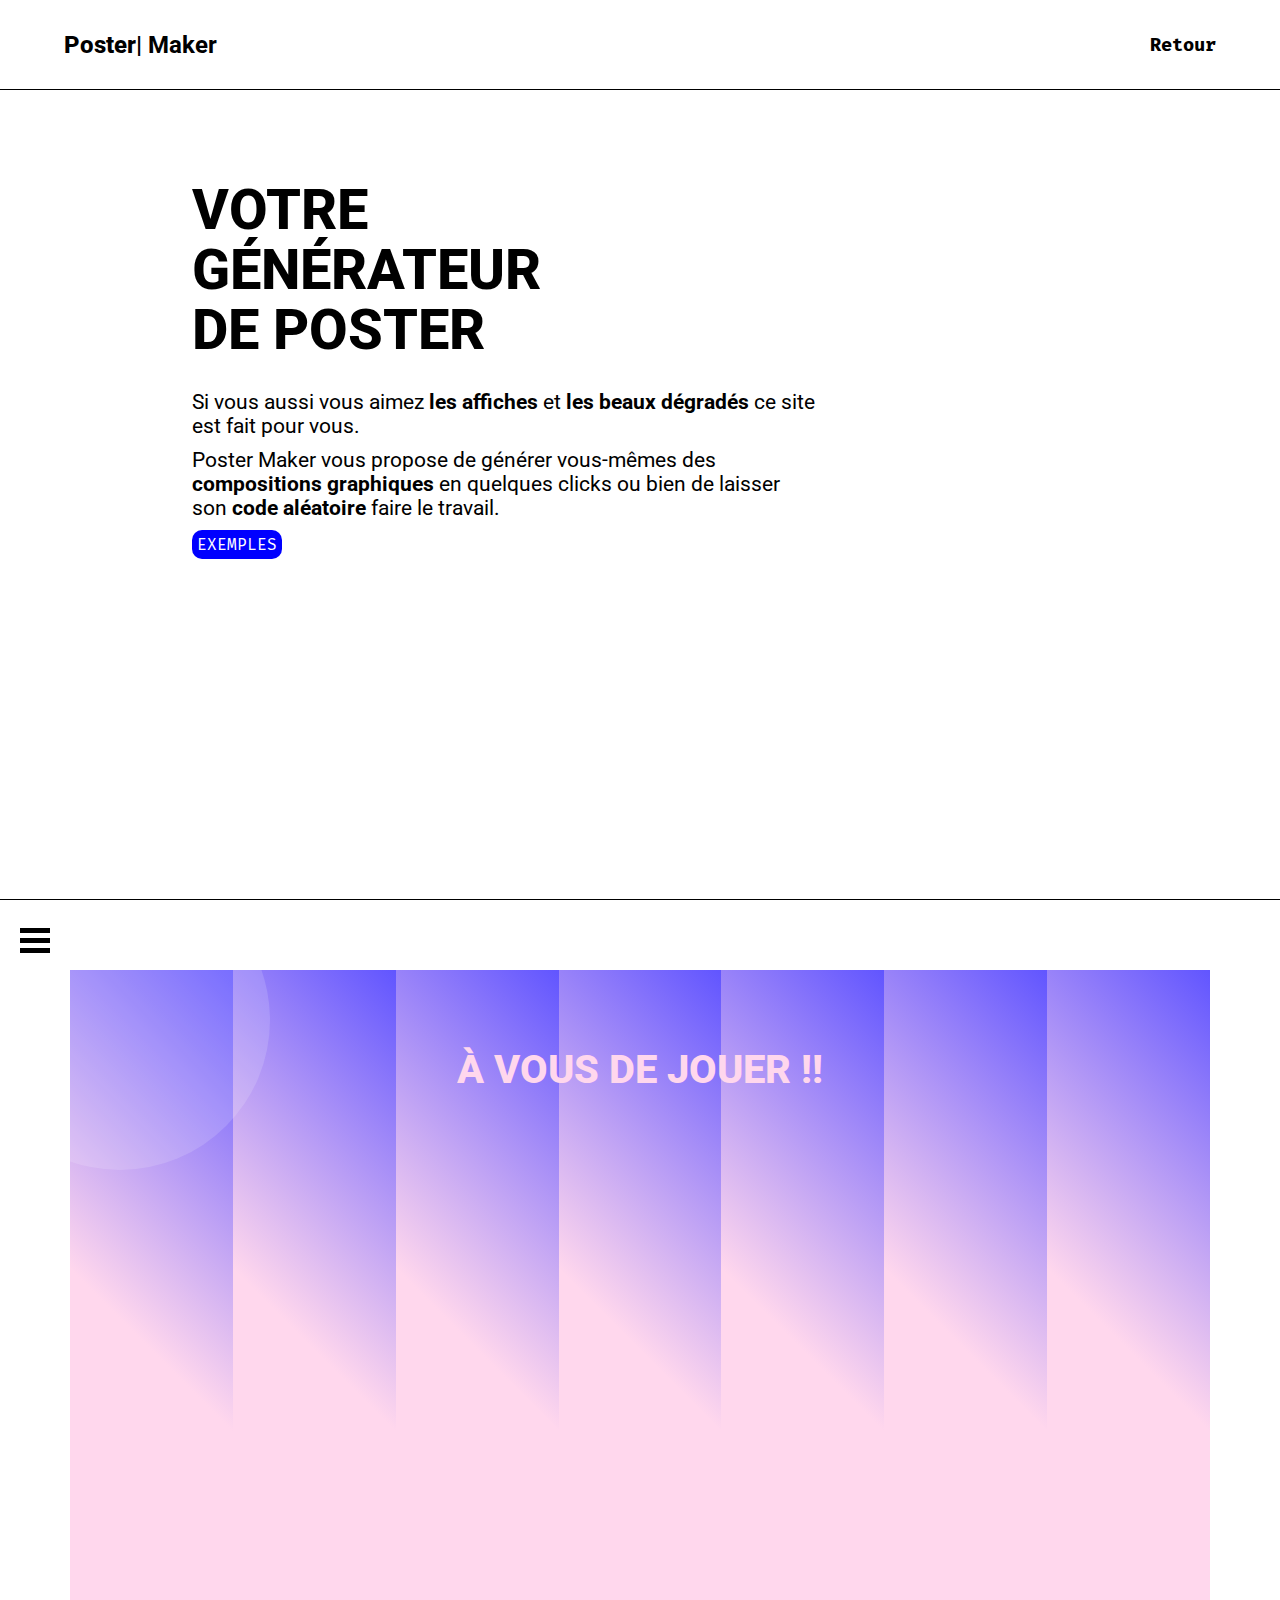
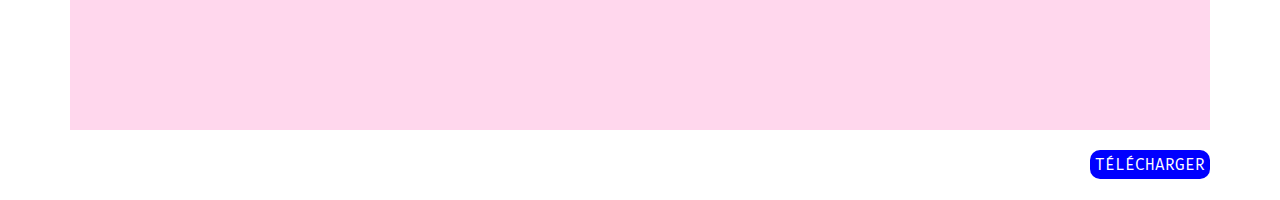
<file: index.html>
<!DOCTYPE html>
<html lang="fr">

<head>
  <!-- Global site tag (gtag.js) - Google Analytics -->
<script async src="https://www.googletagmanager.com/gtag/js?id=UA-131920153-1"></script>
<script>
  window.dataLayer = window.dataLayer || [];
  function gtag(){dataLayer.push(arguments);}
  gtag('js', new Date());

  gtag('config', 'UA-131920153-1');
</script>

    <meta charset="UTF-8">
    <meta name="viewport" content="width=device-width, initial-scale=1.0">
    <meta http-equiv="X-UA-Compatible" content="ie=edge">
    <title>Final Poster|Maker</title>
    <link rel="stylesheet" href="css/main.css" type="text/css">
    <link href="https://fonts.googleapis.com/css?family=Fira+Mono|Roboto:300,400,400i,700,700i" rel="stylesheet">
</head>

<body>
    <header>
        <nav>
            <a href="#"><h2>Poster|
                <span>Maker</span>
            </h2></a> 
            <a href="http://www.timothejoubert.com/"><h3>Retour</h3></a> 
        </nav>
    </header>

    <main>

        <section id="presentation">
            <div class="container-presentation">
                <h1>Votre générateur de poster</h1>
                <h4>Si vous aussi vous aimez <span> les affiches</span> et <span>les beaux dégradés</span> ce site est fait pour vous.</h4>
                <h4>Poster Maker vous propose de générer vous-mêmes des <span> compositions graphiques </span> en quelques clicks ou bien de laisser son <span>code aléatoire</span> faire le travail.</h4>
                <button id="btn-exemple">Exemples</button>
            </div>
            <div id="exemple">
                <img src="poster1.jpg" alt="">
                <img src="poster2.jpg" alt="">
                <img src="poster3.jpg" alt="">
            </div>
        </section>

        <aside>
            <h2>Paramètres</h2>
            <ul>

                <!--div class="param bgColor">
                    <h3>Background</h3>
                    <input type="radio" name="bgColor" onclick="activeBg()" value="yes">Oui
                    <input type="radio" name="bgColor" onclick="desactBg()" value="no" checked="checked">Non
                    
                    <li>Couleur :
                        <select name="fond" id="couleurFond" onchange='backgroundColor()'>
                            <option selected disabled>Choose a color </option>
                            <option value="white">blanc</option>
                            <option value="blue">bleu</option>
                            <option value="lightgrey">gris</option>
                            <option value="black" selected="selected">noir</option>
                        </select> 
                    </li>
                </div-->

                <div class="param grille">
                    <h3>Grille</h3>
                    <li>Colonnes :
                        <div>
                            <span id="afficherColumn"></span>
                            <input type="range" min="1" max="50" value="5" class="slider" id="sliderColonne" >
                            <!--textarea onchange="changeGrille()" id="containerColumn" name="nb_column" value="choisissez un nombre" accesskey="s"></textarea-->
                        </div>
                    </li>
                    <li>Lignes :
                        <div>
                            <span id="afficherRow"></span>
                            <input type="range" min="1" max="50" value="5" class="slider" id="sliderRow">
                            <!--textarea onchange="changeGrille()" id="containerRow" name="nb_row" value="choisissez un nombre"></textarea-->
                        </div>
                    </li>
                </div>
                
                <div class="param degrade">
                        <h3>Dégradé</h3>
                        <li>Couleurs: 
                            <input class="jscolor" onchange="color1(this.jscolor)" value="white" style="width:50px">
                            <select name="opacityColor" id="opacityColor" onchange='opacityColor()'>
                                <option value="0%" selected="selected">0%</option>
                                <option value="35%">35%</option>
                                <option value="50%">50%</option>
                                <option value="75%">75%</option>
                                <option value="100%">100%</option>
                            </select> 
                            <input class="jscolor" onchange="color2(this.jscolor)" value="white" style="width:50px">
                            <select name="opacityColor" id="opacityColor2" onchange='opacityColor2()'>
                                <option value="100%" selected="selected" >100%</option>
                                <option value="75%">75%</option>
                                <option value="50%">50%</option>
                                <option value="35%">35%</option>
                                <option value="0%" >0%</option>
                            </select> 
                        </li>
                        <li>Type:
                            <div>
                                <input type="radio" name="degrade" value="linear" checked onclick="gradientDirection('linear')">Linéaire<br>
                            </div>
                            <div>
                                <input type="radio" name="degrade" value="radial" onclick="gradientDirection('radial')">Radial<br>
                            </div>
                        </li>
                        <li class="inclinaison">Inclinaison:
                            <span id="afficherInclinaison"></span>
                            <input type="range" min="0" max="360" value="45" class="slider" id="sliderInclinaison" >
                        </li>
                    </div>

                <div class="param border">
                    <h3>Bordure</h3>
                        <input type="radio" name="addDegrade" value="yes" id="activeDegrade">Oui
                        <input type="radio" name="addDegrade" value="no" id="desacDegrade" checked="checked">Non
                    <li>
                        <div>Épaisseur:
                            <textarea id="widthBorder" name="epaisseurBorder" placeholder="5"></textarea>
                        </div>
                        <div>Couleur:
                            <input class="jscolor" onchange="colorBorder(this.jscolor)" value="000" style="width:50px">
                        </div>
                    </li>
                </div>

                <div class="param forme">
                    <h3>Forme</h3>
                    <input type="radio" name="actForme" value="yes" onclick="activeForme()">Oui
                    <input type="radio" name="actForme" value="no" onclick="desacForme()" checked="checked">Non
                    <li>Forme :
                        <select name="forme" id="shape" onclick="addShape()">
                            <option value="none" selected>none</option>
                            <option value="circle">cercle</option>
                            <option value="square">carré</option>
                            <option value="line">ligne</option>
                        </select>
                    </li>  
                    <li>Couleur de la forme:
                        <input class="jscolor" onchange="shapeColor(this.jscolor)" value="white" style="width:75px">
                    </li> 
                    <li>Déplacement x:
                        <input type="range" min="0" max="60" value="0" id="sliderX">
                    </li>
                    <li>Déplacement y: 
                        <input type="range" min="0" max="60" value="0" id="sliderY">
                    </li>
                    <li>Scale: 
                        <input type="range" min="0" max="50" value="25" id="sliderScale">
                    </li>
                    <li>Rotate: 
                        <input type="range" min="0" max="90" value="0" id="sliderRotate">
                    </li>
                    <li>Opacité de la forme: 
                        <div>
                            <span id="demo"></span>
                            <input type="range" min="0" max="100" value="100" class="slider" id="myRange">
                        </div>
                    </li>
                </div>

                <div class="param texte">
                    <h3>Texte</h3>
                    <input type="radio" name="actTxt" value="yes" onclick="activeTxt()">Oui
                    <input type="radio" name="actTxt" value="no" onclick="desacTxt()" checked="checked">Non
                    <li>Votre texte:
                        <textarea id="msg" name="user_message" style="width:70%;" value="N'ayez pas peur...">Faites votre poster !</textarea>
                    </li>   
                    <li>
                        <div>Couleur:
                            <input class="jscolor" onchange="txtColor(this.jscolor)" value="000" style="width:75px">
                        </div>
                        <div>Opacité: 
                            <span id="writeOpacityTxt"></span>
                            <input type="range" min="0" max="100" value="100" class="slider" id="rangeTxtOpacity">
                        </div>
                    </li> 
                    <li>
                        <div>Taille: 
                            <span id="AfficherTaille"></span>
                            <input type="range" min="0" max="200" value="30" class="slider" id="rangeTailleTxt">
                        </div>
                    </li>
                    <li>Déplacement x:
                        <input type="range" min="0" max="100" value="0" id="sliderTxtX">
                    </li>
                    <li>Déplacement y: 
                        <input type="range" min="0" max="100" value="0" id="sliderTxtY">
                    </li>
                    <li>Rotate: 
                        <input type="range" min="0" max="360" value="0" id="sliderTxtRotate">
                    </li>
                </div>

                <button id="refresh-but" onclick="random()">Random</button>
                <!--button id="capture">capture</button-->
                
            </ul>
        </aside>


        <section id="container-poster">

            <div class="burgWrapper">
                <div class="burg"></div>
            </div>

            <div id="final">
                <div id="grille"></div>
            </div>
            <button id="download">Télécharger</button>

        </section>

    </main>


    <script src="js/jquery-3.3.1.min.js"></script>

    <script src="js/FileSaver.min.js"></script>
    <script src="js/dom-to-image.min.js"></script>

    <script src="js/jscolor.js"></script>
    <script src="js/poster.js"></script>


    <script>
        $('#exemple').hide();
        //ouvrir exemple
        $( "#btn-exemple" ).click(function() {
            $( "#exemple" ).slideToggle();
            $( "#btn-exemple" ).toggleClass("change-btn");
        });

    //ouvrir les parametres
    $('.burgWrapper').bind('click', function(){
        $('.burg').toggleClass('activeBurg');
        $('aside').toggleClass('open-aside');

        setTimeout(function() {
            $('aside').toggleClass('width-aside');
        }, 300); 

        setTimeout(function() {
            $('aside ul, aside h2').toggleClass('opacity');
        }, 700); 
    })

    //cacher les li de base
    var element = $('.param li');
    //element.hide();

    /*
    $("div.param h3").click(function() {

        element.slideToggle();
        
        //$(this).find("li").slideToggle();

        //var parent = $(this).parent().get(0);
        //parent.children("li").slideToggle();

    });
*/
</script>

</body>

</html>
</file>
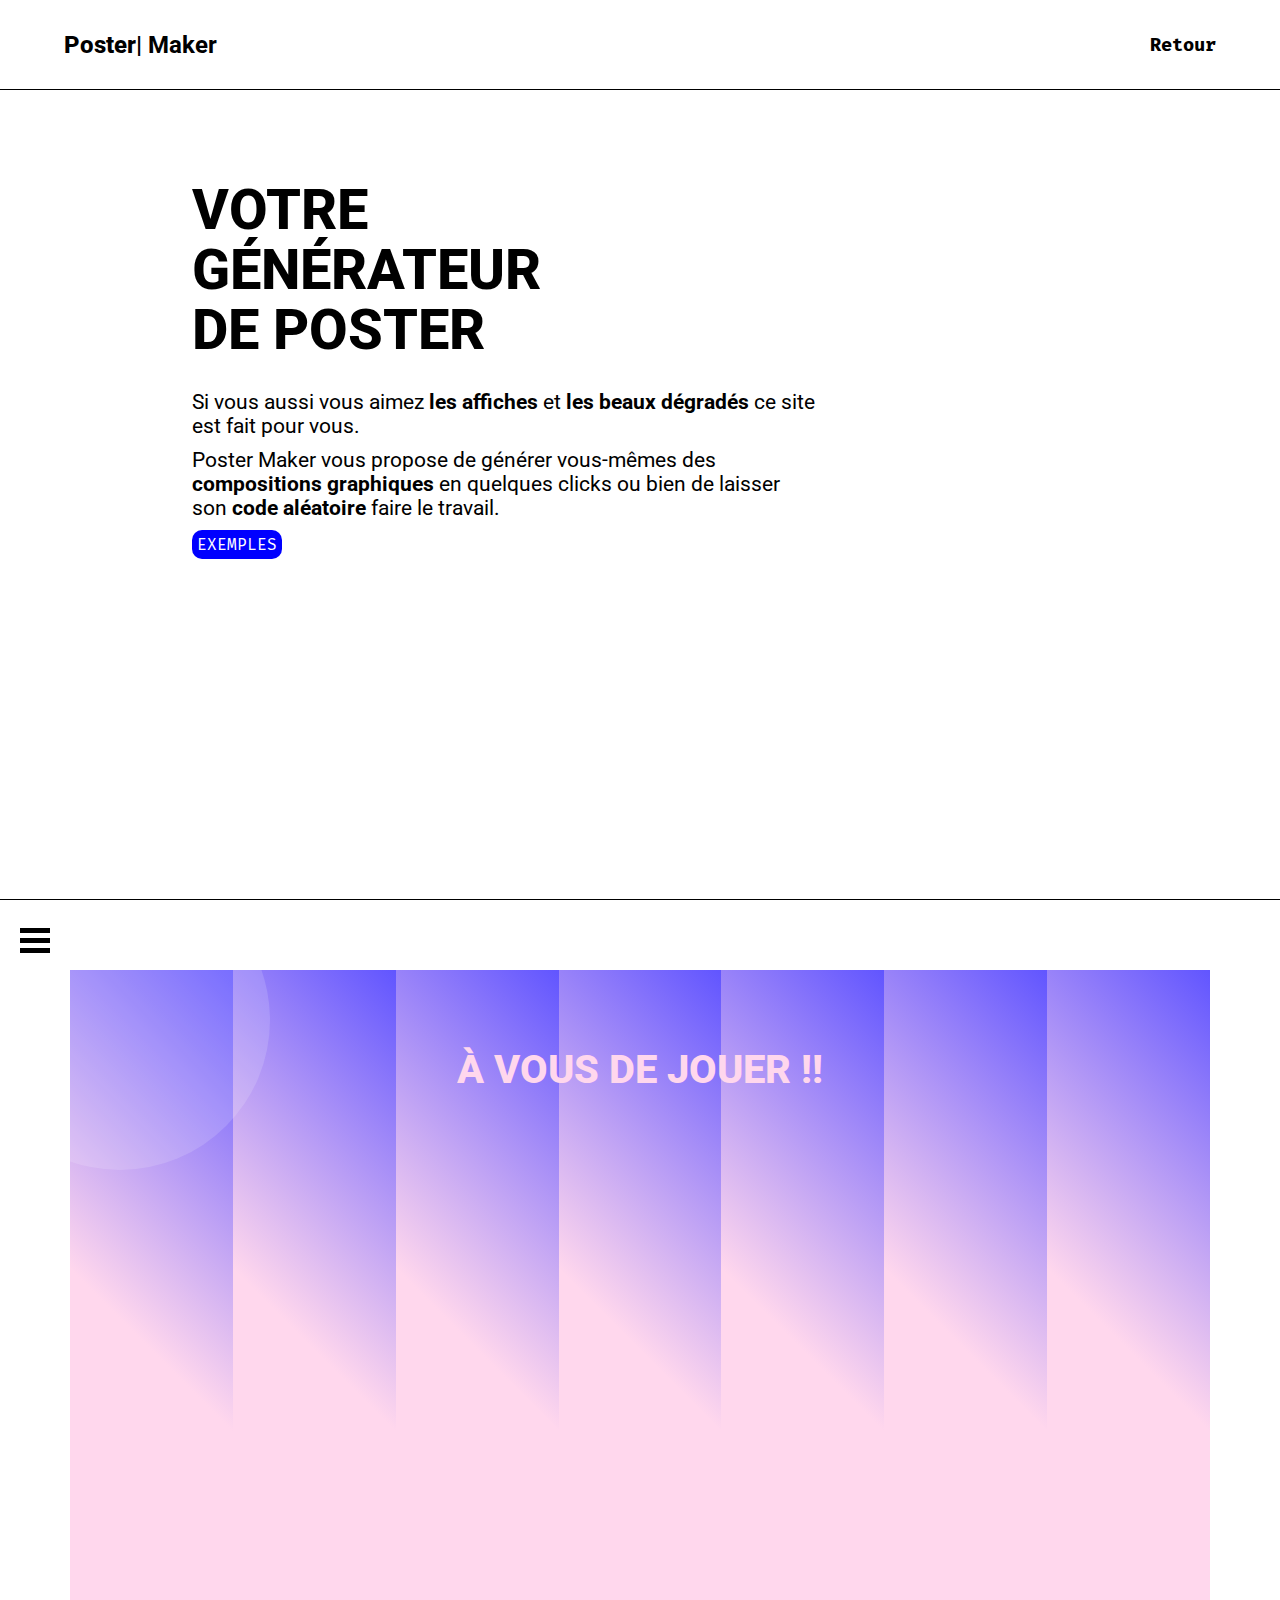
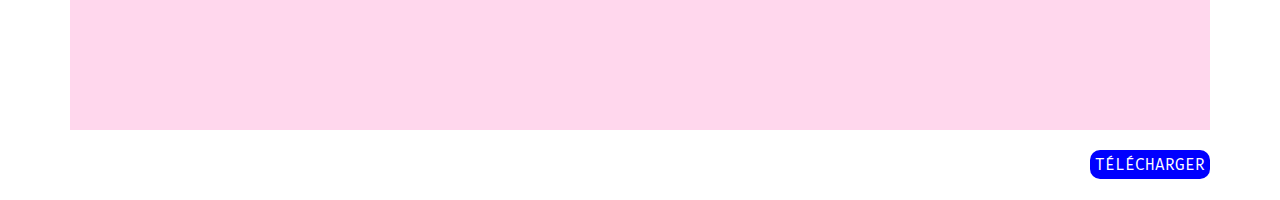
<file: poster.html>
<!DOCTYPE html>
<html lang="fr">

<head>
  <!-- Global site tag (gtag.js) - Google Analytics -->
<script async src="https://www.googletagmanager.com/gtag/js?id=UA-131920153-1"></script>
<script>
  window.dataLayer = window.dataLayer || [];
  function gtag(){dataLayer.push(arguments);}
  gtag('js', new Date());

  gtag('config', 'UA-131920153-1');
</script>

    <meta charset="UTF-8">
    <meta name="viewport" content="width=device-width, initial-scale=1.0">
    <meta http-equiv="X-UA-Compatible" content="ie=edge">
    <title>Final Poster|Maker</title>
    <link rel="stylesheet" href="css/main.css" type="text/css">
    <link href="https://fonts.googleapis.com/css?family=Fira+Mono|Roboto:300,400,400i,700,700i" rel="stylesheet">
</head>

<body>
    <header>
        <nav>
            <a href="#"><h2>Poster|
                <span>Maker</span>
            </h2></a> 
            <a href="http://www.timothejoubert.com/"><h3>Retour</h3></a> 
        </nav>
    </header>

    <main>

        <section id="presentation">
            <div class="container-presentation">
                <h1>Votre générateur de poster</h1>
                <h4>Si vous aussi vous aimez <span> les affiches</span> et <span>les beaux dégradés</span> ce site est fait pour vous.</h4>
                <h4>Poster Maker vous propose de générer vous-mêmes des <span> compositions graphiques </span> en quelques clicks ou bien de laisser son <span>code aléatoire</span> faire le travail.</h4>
                <button id="btn-exemple">Exemples</button>
            </div>
            <div id="exemple">
                <img src="poster1.jpg" alt="">
                <img src="poster2.jpg" alt="">
                <img src="poster3.jpg" alt="">
            </div>
        </section>

        <aside>
            <h2>Paramètres</h2>
            <ul>

                <!--div class="param bgColor">
                    <h3>Background</h3>
                    <input type="radio" name="bgColor" onclick="activeBg()" value="yes">Oui
                    <input type="radio" name="bgColor" onclick="desactBg()" value="no" checked="checked">Non
                    
                    <li>Couleur :
                        <select name="fond" id="couleurFond" onchange='backgroundColor()'>
                            <option selected disabled>Choose a color </option>
                            <option value="white">blanc</option>
                            <option value="blue">bleu</option>
                            <option value="lightgrey">gris</option>
                            <option value="black" selected="selected">noir</option>
                        </select> 
                    </li>
                </div-->

                <div class="param grille">
                    <h3>Grille</h3>
                    <li>Colonnes :
                        <div>
                            <span id="afficherColumn"></span>
                            <input type="range" min="1" max="50" value="5" class="slider" id="sliderColonne" >
                            <!--textarea onchange="changeGrille()" id="containerColumn" name="nb_column" value="choisissez un nombre" accesskey="s"></textarea-->
                        </div>
                    </li>
                    <li>Lignes :
                        <div>
                            <span id="afficherRow"></span>
                            <input type="range" min="1" max="50" value="5" class="slider" id="sliderRow">
                            <!--textarea onchange="changeGrille()" id="containerRow" name="nb_row" value="choisissez un nombre"></textarea-->
                        </div>
                    </li>
                </div>
                
                <div class="param degrade">
                        <h3>Dégradé</h3>
                        <li>Couleurs: 
                            <input class="jscolor" onchange="color1(this.jscolor)" value="white" style="width:50px">
                            <select name="opacityColor" id="opacityColor" onchange='opacityColor()'>
                                <option value="0%" selected="selected">0%</option>
                                <option value="35%">35%</option>
                                <option value="50%">50%</option>
                                <option value="75%">75%</option>
                                <option value="100%">100%</option>
                            </select> 
                            <input class="jscolor" onchange="color2(this.jscolor)" value="white" style="width:50px">
                            <select name="opacityColor" id="opacityColor2" onchange='opacityColor2()'>
                                <option value="100%" selected="selected" >100%</option>
                                <option value="75%">75%</option>
                                <option value="50%">50%</option>
                                <option value="35%">35%</option>
                                <option value="0%" >0%</option>
                            </select> 
                        </li>
                        <li>Type:
                            <div>
                                <input type="radio" name="degrade" value="linear" checked onclick="gradientDirection('linear')">Linéaire<br>
                            </div>
                            <div>
                                <input type="radio" name="degrade" value="radial" onclick="gradientDirection('radial')">Radial<br>
                            </div>
                        </li>
                        <li class="inclinaison">Inclinaison:
                            <span id="afficherInclinaison"></span>
                            <input type="range" min="0" max="360" value="45" class="slider" id="sliderInclinaison" >
                        </li>
                    </div>

                <div class="param border">
                    <h3>Bordure</h3>
                        <input type="radio" name="addDegrade" value="yes" id="activeDegrade">Oui
                        <input type="radio" name="addDegrade" value="no" id="desacDegrade" checked="checked">Non
                    <li>
                        <div>Épaisseur:
                            <textarea id="widthBorder" name="epaisseurBorder" placeholder="5"></textarea>
                        </div>
                        <div>Couleur:
                            <input class="jscolor" onchange="colorBorder(this.jscolor)" value="000" style="width:50px">
                        </div>
                    </li>
                </div>

                <div class="param forme">
                    <h3>Forme</h3>
                    <input type="radio" name="actForme" value="yes" onclick="activeForme()">Oui
                    <input type="radio" name="actForme" value="no" onclick="desacForme()" checked="checked">Non
                    <li>Forme :
                        <select name="forme" id="shape" onclick="addShape()">
                            <option value="none" selected>none</option>
                            <option value="circle">cercle</option>
                            <option value="square">carré</option>
                            <option value="line">ligne</option>
                        </select>
                    </li>  
                    <li>Couleur de la forme:
                        <input class="jscolor" onchange="shapeColor(this.jscolor)" value="white" style="width:75px">
                    </li> 
                    <li>Déplacement x:
                        <input type="range" min="0" max="60" value="0" id="sliderX">
                    </li>
                    <li>Déplacement y: 
                        <input type="range" min="0" max="60" value="0" id="sliderY">
                    </li>
                    <li>Scale: 
                        <input type="range" min="0" max="50" value="25" id="sliderScale">
                    </li>
                    <li>Rotate: 
                        <input type="range" min="0" max="90" value="0" id="sliderRotate">
                    </li>
                    <li>Opacité de la forme: 
                        <div>
                            <span id="demo"></span>
                            <input type="range" min="0" max="100" value="100" class="slider" id="myRange">
                        </div>
                    </li>
                </div>

                <div class="param texte">
                    <h3>Texte</h3>
                    <input type="radio" name="actTxt" value="yes" onclick="activeTxt()">Oui
                    <input type="radio" name="actTxt" value="no" onclick="desacTxt()" checked="checked">Non
                    <li>Votre texte:
                        <textarea id="msg" name="user_message" style="width:70%;" value="N'ayez pas peur...">Faites votre poster !</textarea>
                    </li>   
                    <li>
                        <div>Couleur:
                            <input class="jscolor" onchange="txtColor(this.jscolor)" value="000" style="width:75px">
                        </div>
                        <div>Opacité: 
                            <span id="writeOpacityTxt"></span>
                            <input type="range" min="0" max="100" value="100" class="slider" id="rangeTxtOpacity">
                        </div>
                    </li> 
                    <li>
                        <div>Taille: 
                            <span id="AfficherTaille"></span>
                            <input type="range" min="0" max="200" value="30" class="slider" id="rangeTailleTxt">
                        </div>
                    </li>
                    <li>Déplacement x:
                        <input type="range" min="0" max="100" value="0" id="sliderTxtX">
                    </li>
                    <li>Déplacement y: 
                        <input type="range" min="0" max="100" value="0" id="sliderTxtY">
                    </li>
                    <li>Rotate: 
                        <input type="range" min="0" max="360" value="0" id="sliderTxtRotate">
                    </li>
                </div>

                <button id="refresh-but" onclick="random()">Random</button>
                <!--button id="capture">capture</button-->
                
            </ul>
        </aside>


        <section id="container-poster">

            <div class="burgWrapper">
                <div class="burg"></div>
            </div>

            <div id="final">
                <div id="grille"></div>
            </div>
            <button id="download">Télécharger</button>

        </section>

    </main>


    <script src="js/jquery-3.3.1.min.js"></script>

    <script src="js/FileSaver.min.js"></script>
    <script src="js/dom-to-image.min.js"></script>

    <script src="js/jscolor.js"></script>
    <script src="js/poster.js"></script>


    <script>
        $('#exemple').hide();
        //ouvrir exemple
        $( "#btn-exemple" ).click(function() {
            $( "#exemple" ).slideToggle();
            $( "#btn-exemple" ).toggleClass("change-btn");
        });

    //ouvrir les parametres
    $('.burgWrapper').bind('click', function(){
        $('.burg').toggleClass('activeBurg');
        $('aside').toggleClass('open-aside');

        setTimeout(function() {
            $('aside').toggleClass('width-aside');
        }, 300); 

        setTimeout(function() {
            $('aside ul, aside h2').toggleClass('opacity');
        }, 700); 
    })

    //cacher les li de base
    var element = $('.param li');
    //element.hide();

    /*
    $("div.param h3").click(function() {

        element.slideToggle();
        
        //$(this).find("li").slideToggle();

        //var parent = $(this).parent().get(0);
        //parent.children("li").slideToggle();

    });
*/
</script>

</body>

</html>
</file>
<file: css/main.css>
*{
    margin: 0;
    padding: 0;
    box-sizing: border-box;
}
body{
    font-family: 'Roboto', sans-serif;
}
cursor{
    display: none;
}
li{
    list-style: none;
    margin: 10px 0;
    text-align: center;
    display: flex;
    justify-content: space-between;
}
a{
    text-decoration: none;
    color: inherit;
}
h1{
    font-size: 3.5em;
    font-weight: 800;
    text-transform: uppercase;
}
h2{
    font-weight: 800;
}
article h2{
    text-transform: uppercase;
    font-weight: 700;
}
h3{
    font-family: 'Fira Mono', monospace;
    transition: all 300ms ease-in;
}
h4{
    font-weight: 400;
    font-size: 1.3em;
}
cursor{
    display: none;
}
span{
    font-weight: 700;
}
button{
    display: block;

    background-color: blue;
    padding: 5px;
    border: none;
    border-radius: 10px;
    color: white;
    font-size: 1em;
    font-family: 'Fira Mono', monospace; 
    text-transform: uppercase; 

}
button:hover{
    cursor: pointer;
    background-color: rgb(19, 2, 167);
}
input, textarea, select{
    margin: 0 5px;
}

/*
    typo
*/
@font-face {
    font-family: "Avara";
    src: url("../Avara-Bold.otf") format("OpenType"),
}
@font-face {
    font-family: "Bluu";
    src: url("../BluuNext-Bold.otf") format("OpenType"),
}
@font-face {
    font-family: "Gosha";
    src: url("../GoshaSans-Regular.otf") format("OpenType"),
}
@font-face {
    font-family: "Gosha bold";
    src: url("../GoshaSans-Bold.otf") format("OpenType"),
}
@font-face {
    font-family: "Monument";
    src: url("../MonumentExtended-Regular.otf") format("OpenType"),
}
@font-face {
    font-family: "Monument bold";
    src: url("../MonumentExtended-Ultrabold.otf") format("OpenType"),
}
@font-face {
    font-family: "Ouroboros";
    src: url("../Ouroboros.otf") format("OpenType"),
}
@font-face {
    font-family: "Pt-sans";
    src: url("../PT_Sans-Web-BoldItalic.ttf") format("truetype"),
}
@font-face {
    font-family: "Trickster";
    src: url("../Trickster-Reg.ttf") format("truetype"),
}
@font-face {
    font-family: "Casa";
    src: url("../Casa-Regular.otf") format("OpenType"),
}
/**/
/*          acceuil          */
/**/

/*      header      */
header{
    position: relative;
    display: flex;
    width: 100%;
    height: 10vh;
    border-bottom: solid 1px black;
    background-color: white;
    z-index: 10;
}
header h3:hover {
    color: blue;
}
nav{
    width: 90%;
    margin: auto auto;
    display: flex;
    justify-content: space-between;
    align-items: center;
}


/**/
/*          poster maker one page           */
/**/


/*
    nav 
*/

.burgWrapper {
    position: absolute;
    z-index: 5;
    padding-top: 10px;
    cursor: pointer;
    width: 50px;
    height: 50px;
    display: flex;
    align-items: center;
    justify-content: center;
    left: 10px;
    top: 10px;
}
.burgWrapper:hover .burg, .burgWrapper:hover .burg:after, .burgWrapper:hover .burg:before{
    background-color: #333;
}
.burg {
  display: block;
  height: 5px;
  width: 30px;
  background: black;
  position: relative;
  -moz-transition: 0.2s;
  -o-transition: 0.2s;
  -webkit-transition: 0.2s;
  transition: all 0.2s;
}
.burgWrapper:hover .burg:after{
    top: 0;
    transform: rotate(45deg);
}
.burgWrapper:hover .burg:before{
    top: 0;
    transform: rotate(-45deg);
}
.burgWrapper:hover .burg{
    transform: scale(1.2);
    background-color: transparent;
}
.burg:before {
  content: '';
  position: absolute;
  top: -10px;
  width: 30px;
  height: 5px;
  background: #000;
  -moz-transition: 0.2s;
  -o-transition: 0.2s;
  -webkit-transition: 0.2s;
  transition: all 0.2s;
}
.burg:after {
  content: '';
  position: absolute;
  top: 10px;
  width: 30px;
  height: 5px;
  background: #000;
  -moz-transition: 0.2s;
  -o-transition: 0.2s;
  -webkit-transition: 0.2s;
  transition: all 0.2s;
}

.activeBurg {
  background: transparent;
}
.activeBurg:before {
  -webkit-transform: rotate(45deg);
  top: 0;
}
.activeBurg:after {
  -webkit-transform: rotate(-45deg);
  top: 0;
}
/*
    fin nav
*/


main{
    width: 100%;
    display: flex;
    flex-wrap: wrap;
}
section{
    position: relative;

}
#presentation{
    display: flex;
    height: 90vh;
    width: 100%;
    border-bottom: 1px solid black;
}
.container-presentation{
    width: 70%;
    margin: 10vh auto 0 auto;
}
.container-presentation h1{
    width: 40%;
    line-height: 60px;
    margin-bottom: 30px;
}
.container-presentation h4{
    width: 70%;
    margin-bottom: 10px;
}
#container-poster{
    flex-grow: 1;
    padding: 70px;
    min-height: 100vh;
}
#exemple{
    position: absolute;
    display: flex;
    flex-direction: column;
    justify-content: space-around;
    align-items: center;
    background-color: rgba(255, 255, 255, 0.9);
    width: 200px;
    height: 50vh;
    left: 70%;
    top: 50%;
    transform: translateY(-50%);
}
#exemple img{
    width: 100%;
}
.change-btn{
    background-color: rgb(15, 15, 92);
}
aside{
    position: relative;
    display: none; /**/
    flex-direction: column;
    justify-content: center;
    align-items: center;
    height: 100vh;
    width: 0%; /**/
    border-right: 1px solid black;
    transition: all 500ms ease-out;
}
aside h2, aside ul{
    opacity: 0; /**/
    transition: all 300ms linear;
}
aside h3{
    display: inline-block;
}
aside h3:hover{
    cursor: pointer;
    color: blue;
}
.opacity{
    opacity: 1;
}
aside h2{
    font-size: 2em;
    margin: 20px 0;
}
.open-aside{
    display: flex;
}
.width-aside{
    width: 40%;
}
aside ul{/*
    display: flex;
    flex-direction: column;
    justify-content: center;*/
    padding: 30px 20px;
    height: 80vh;
    width: 90%;
    overflow-y: scroll;
}
textarea, #button-txt{
    width: 75px;
    height: 1.5em;
}
.param{
    padding: 10px 0;
    border-bottom: 1px solid black;
}


#final{
    position: relative;
    height: 100%;
    overflow: hidden;
}
#grille{
    position: absolute;
    height: 100%;
    width: 100%;
    display: grid;/*
    grid-template-columns: auto;
    transition: all 300ms ease-out;*/
}

#grille div{
    /*border: 50px solid rgba(0, 0, 0, 0.3);*/
    background: linear-gradient(45deg, blue 0%, blueviolet 50%);
}

#refresh-but{
    margin: 0 auto;
    margin-top: 30px;
}

#download{
    float: right;
    margin-top: 20px;
}
/*      la forme choisie        */
.circle, .square, .line{
    position: absolute;
    width: 200px;
    height: 200px;
    background-color: white;
}
.circle{
    border-radius: 50%;
}
.line{
    width: 5px !important;
    height: 100% !important;
    border-radius: 2px !important;
}
.userTxt{
    position: absolute;
    z-index: 5;
}
.userTxt a{
    text-transform: uppercase;
    text-decoration: underline;
    transition: all 300ms ease;
}
.userTxt a:hover{
    color: blue;
}



@media (max-width: 600px) {
    .container-presentation{
        width: 85%;
        margin: 5vh auto;
    }
    .container-presentation h1{
        font-size: 2.5em;
        width: 80%;
        margin-bottom: 10px;
    }
    .container-presentation h4{ 
        width: 90%;
    }
    #btn-exemple{
        position: relative;
        margin-top: 20px;
        z-index: 10;
    }
    #exemple{
        width: 100%;
        top: 50%;
        left: 0px;
        height: 90vh;
        z-index: 5;
    }
    #exemple img{
        width: 40%;
    }
    aside{
        height: 50vh;
        border-bottom: 1px solid black;
        border-left: 1px solid black;
        padding-bottom: 30px;
    }
    .width-aside{
        width: 100vw;
    }
}
</file>
